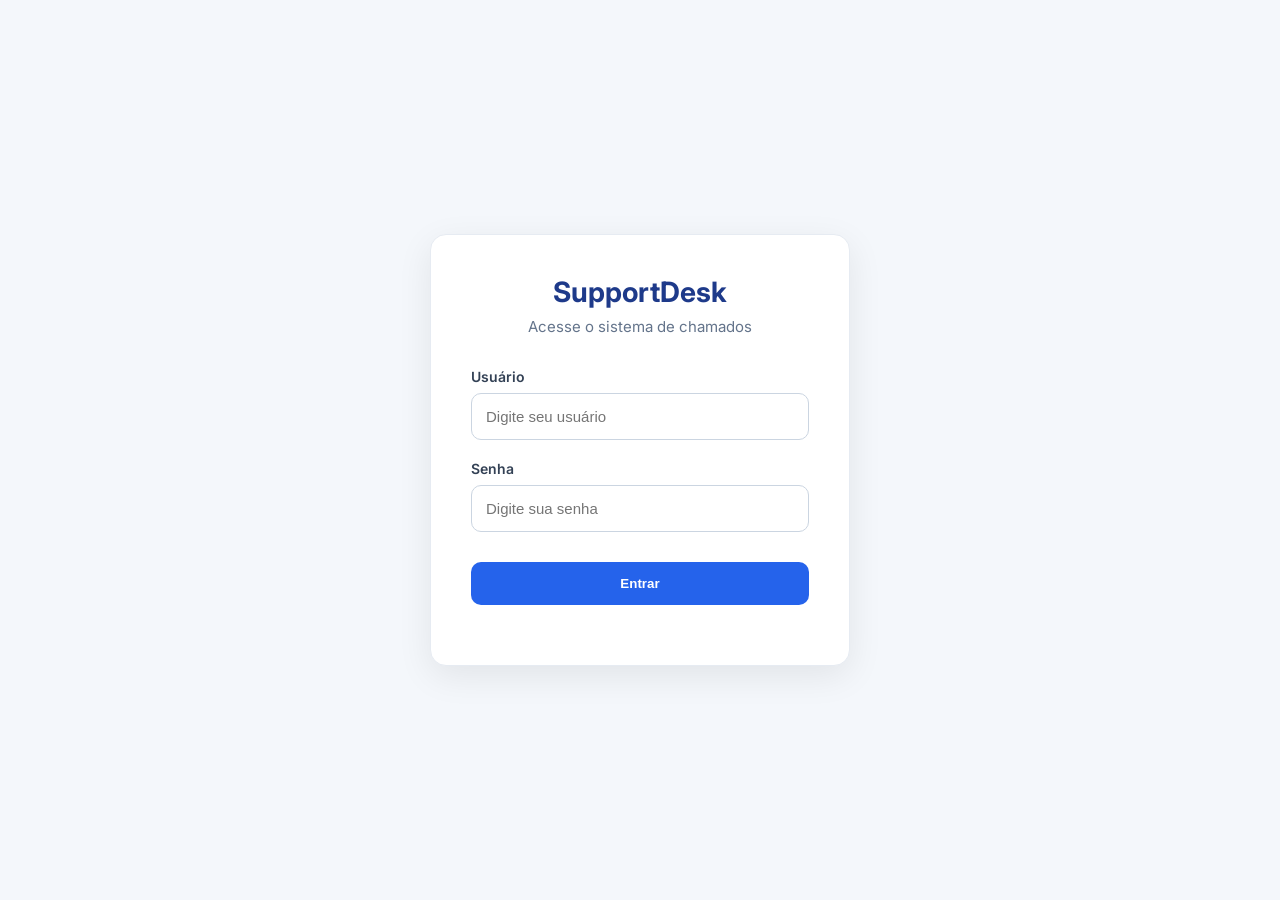
<file: index.html>
<!DOCTYPE html>
<html lang="pt-BR">
<head>
    <meta charset="UTF-8">
    <meta name="viewport" content="width=device-width, initial-scale=1.0">
    <title>Sistema de Chamados</title>

    <link rel="stylesheet" href="css/style.css">

    <link rel="preconnect" href="https://fonts.googleapis.com">
    <link href="https://fonts.googleapis.com/css2?family=Inter:wght@400;500;600;700&display=swap" rel="stylesheet">
</head>
<body>

    <div class="login-container">
        <div class="login-card">

            <div class="logo-area">
                <h1>SupportDesk</h1>
                <p>Acesse o sistema de chamados</p>
            </div>

            <form id="loginForm">
                <div class="input-group">
                    <label>Usuário</label>
                    <input type="text" id="usuario" placeholder="Digite seu usuário" required>
                </div>

                <div class="input-group">
                    <label>Senha</label>
                    <input type="password" id="senha" placeholder="Digite sua senha" required>
                </div>

                <button type="submit">Entrar</button>
            </form>

            <p id="mensagem"></p>
        </div>
    </div>

    <script src="js/juncao.js"></script>

</body>
</html>
</file>
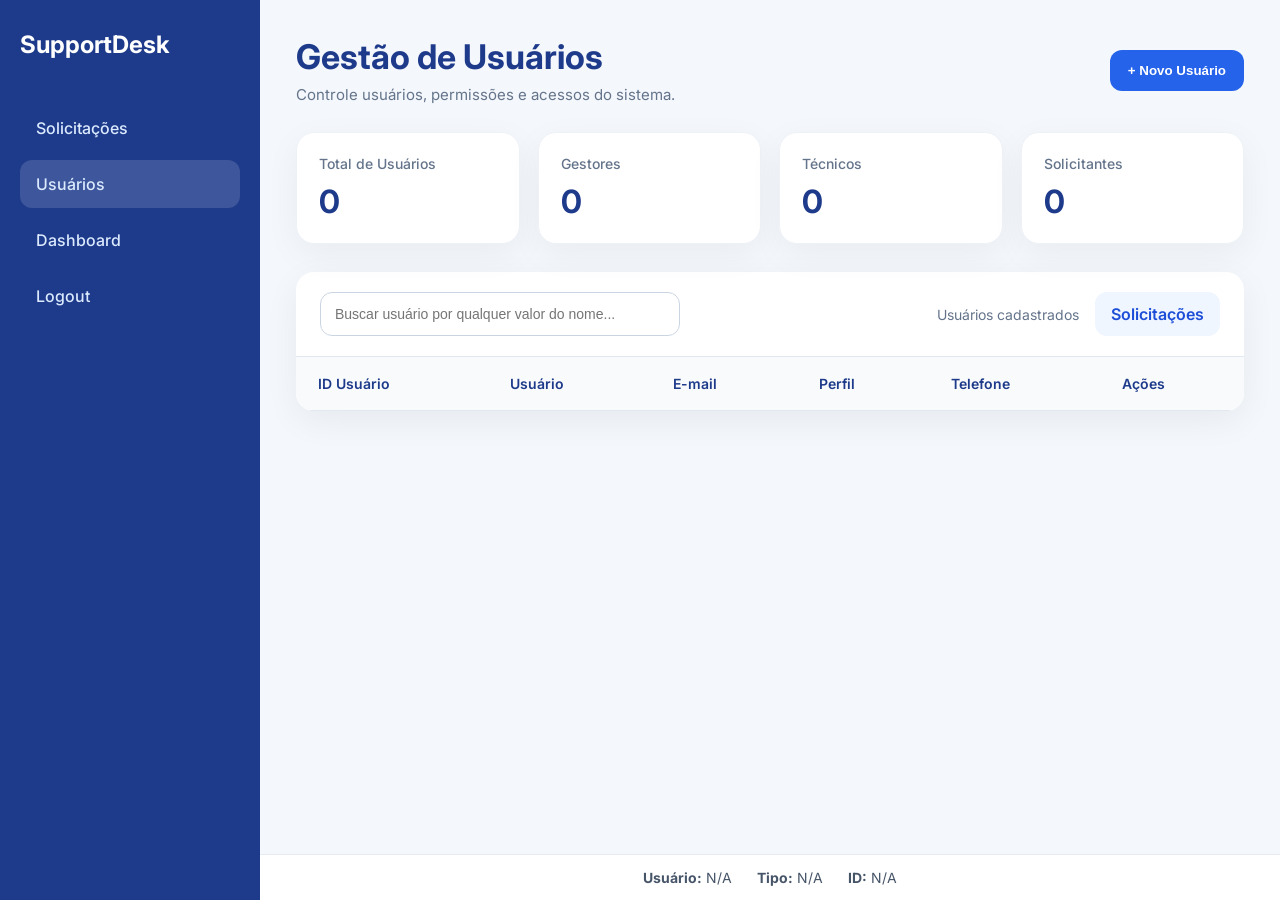
<file: Gerenciamentos.html>
<!-- Gerenciamentos.html -->
<!DOCTYPE html>
<html lang="pt-BR">

<head>
    <meta charset="UTF-8">
    <meta http-equiv="X-UA-Compatible" content="IE=edge">
    <meta name="viewport" content="width=device-width, initial-scale=1.0">

    <title>Gestão de Usuários</title>

    <link rel="stylesheet" href="css/Gerenciamentos.css">

    <link rel="preconnect" href="https://fonts.googleapis.com">
    <link href="https://fonts.googleapis.com/css2?family=Inter:wght@400;500;600;700&display=swap" rel="stylesheet">
</head>

<body>

    <div class="layout">

        <!-- SIDEBAR -->
        <aside class="sidebar">

            <div class="logo">
                <h2>SupportDesk</h2>
            </div>

            <nav>

                <a href="Solicitacoes.html">
                    Solicitações
                </a>

                <a href="#" class="active">
                    Usuários
                </a>

                <a href="#">
                    Dashboard
                </a>

                <a href="index.html">
                    Logout
                </a>

            </nav>

        </aside>

        <!-- CONTEÚDO -->
        <main class="content">

            <!-- HEADER -->
            <section class="page-header">

                <div class="header-text">

                    <h1>Gestão de Usuários</h1>

                    <p>
                        Controle usuários, permissões e acessos do sistema.
                    </p>

                </div>

                <button
                    class="primary-button"
                    onclick="abrirModalAdicionar()"
                >
                    + Novo Usuário
                </button>

            </section>
            <section class="metrics-grid">

                <div class="metric-card">

                    <div class="metric-info">
                        <span>Total de Usuários</span>
                        <h2 id="totalUsuarios">0</h2>
                    </div>

                </div>

                <div class="metric-card">

                    <div class="metric-info">
                        <span>Gestores</span>
                        <h2 id="totalGestores">0</h2>
                    </div>

                </div>

                <div class="metric-card">

                    <div class="metric-info">
                        <span>Técnicos</span>
                        <h2 id="totalTecnicos">0</h2>
                    </div>

                </div>

                <div class="metric-card">

                    <div class="metric-info">
                        <span>Solicitantes</span>
                        <h2 id="totalSolicitantes">0</h2>
                    </div>

                </div>

            </section>
            <!-- CARD PRINCIPAL -->
            <section class="main-card">

                <!-- TOOLBAR -->
                    <div class="toolbar">

                        <div class="toolbar-left">

                            <input
                                type="text"
                                id="buscarUsuario"
                                placeholder="Buscar usuário por qualquer valor do nome..."
                            >

                        </div>

                    <div class="toolbar-right">

                        <span class="results-count">
                            Usuários cadastrados
                        </span>

                        <a href="Solicitacoes.html" class="secondary-button">
                            Solicitações
                        </a>

                    </div>

                </div>

                <!-- TABELA -->
                <div class="table-wrapper">

                    <table>

                        <thead>

                            <tr>
                                <th>ID Usuário</th>
                                <th>Usuário</th>
                                <th>E-mail</th>
                                <th>Perfil</th>
                                <th>Telefone</th>
                                <th>Ações</th>
                            </tr>

                        </thead>

                        <tbody id="tabelausuarios"></tbody>

                    </table>

                </div>

            </section>

        </main>

    </div>

<form id ="formAdd">
    <!-- MODAL ADICIONAR -->
    <div class="modal" id="modalAdicionar">

        <div class="modal-content">

            <div class="modal-header">

                <h2>Novo Usuário</h2>

                <p>
                    Preencha as informações para cadastrar um usuário.
                </p>

            </div>

            <div class="form-group">

                <label>Nome</label>
                <input id="nomeAdd"required >

            </div>

            <div class="form-group">

                <label>E-mail</label>
                <input id="emailAdd"required>

            </div>

            <div class="form-group">

                <label>Senha</label>
                <input id="senhaAdd" type="password"required>

            </div>

            <div class="form-group">

                <label>Tipo de Usuário</label>

                <select id="tipo_usuarioAdd"required>

                    <option value="">Selecione</option>

                    <option value="manutentor">
                        Responsável pela Manutenção
                    </option>

                    <option value="gestor">
                        Gestor
                    </option>

                    <option value="solicitante">
                        Solicitante
                    </option>

                </select>

            </div>

            <div class="form-group">

                <label>Telefone</label>

                <input
                    id="telefoneAdd"
                    placeholder="(32)99999-9999"
                    required
                >

            </div>

            <div class="modal-buttons">

                <button
                    class="secondary-modal-button"
                    onclick="fecharModal('modalAdicionar')"
                >
                    Cancelar
                </button>

                <button type="button" onclick="validarFormularioAdd()">
                    Salvar Usuário
                </button>

            </div>

        </div>

    </div>
</form>

<form id="formEdit">
    <!-- MODAL EDITAR -->
    <div class="modal" id="modalEditar">

        <div class="modal-content">

            <div class="modal-header">

                <h2>Editar Usuário</h2>

                <p>
                    Atualize as informações do usuário selecionado.
                </p>

            </div>

            <input id="idEdit" hidden>

            <div class="form-group">

                <label>Nome</label>
                <input id="nomeEdit" required>

            </div>

            <div class="form-group">

                <label>E-mail</label>
                <input id="emailEdit" required>

            </div>

            <div class="form-group">

                <label>Senha</label>
                <input id="senhaEdit" type="password" required>

            </div>

            <div class="form-group">

                <label>Tipo de Usuário</label>

                <select id="tipo_usuarioEdit" required>

                    <option value="">Selecione</option>

                    <option value="manutentor">
                        Responsável pela Manutenção
                    </option>

                    <option value="gestor">
                        Gestor
                    </option>

                    <option value="solicitante">
                        Solicitante
                    </option>

                </select>

            </div>

            <div class="form-group">

                <label >Telefone</label>
                <input required id="telefoneEdit">

            </div>

            <div class="modal-buttons">

                <button
                    class="secondary-modal-button"
                    onclick="fecharModal('modalEditar')"
                >
                    Cancelar
                </button>

                <button type="button" onclick="validarFormularioEdit()">
                    Atualizar Usuário
                </button>

            </div>

        </div>

    </div>
</form>
    <footer id="rodape-usuario"></footer>

    <script src="js/Gerenciamentos.js"></script>

</body>

</html>
</file>
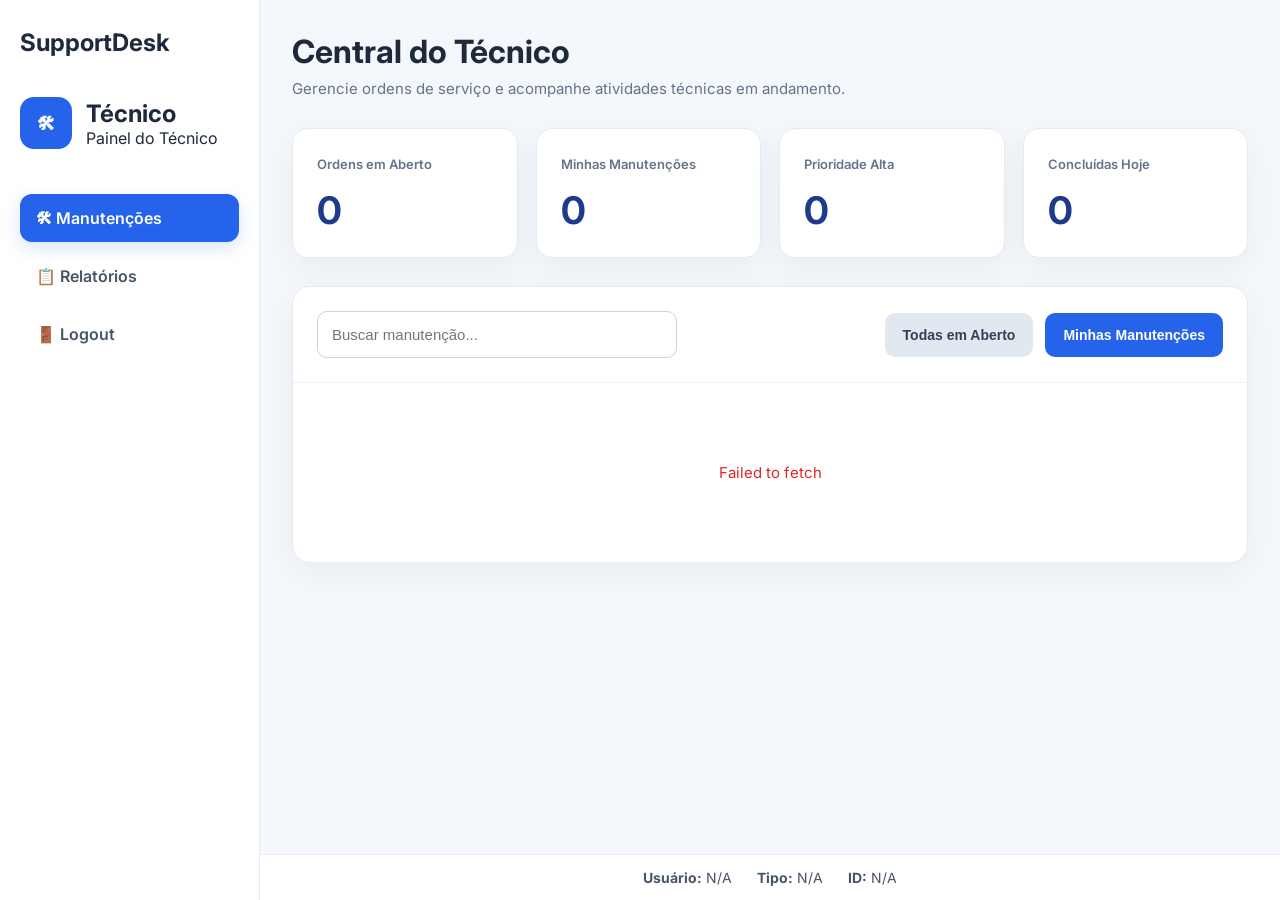
<file: manutencoes_aberta.html>
<!DOCTYPE html>
<html lang="pt-BR">

<head>

    <meta charset="UTF-8">

    <meta name="viewport" content="width=device-width, initial-scale=1.0">

    <title>Manutenções em Aberto</title>

    <link rel="stylesheet" href="css/manutencoes_aberta.css">

    <link rel="preconnect" href="https://fonts.googleapis.com">

    <link rel="preconnect" href="https://fonts.gstatic.com" crossorigin>

    <link href="https://fonts.googleapis.com/css2?family=Inter:wght@400;500;600;700&display=swap" rel="stylesheet">

</head>

<body>

    <div class="layout">

        <aside class="sidebar">

            <div>

                <h2 class="l">SupportDesk</h2>

                <div class="logo-area">

                    <div class="logo-icon">
                        🛠
                    </div>

                    <div>
                        <h2>Técnico</h2>
                        <p>Painel do Técnico</p>
                    </div>

                </div>

                <nav class="menu">

                    <a href="#" class="active">
                        🛠 Manutenções
                    </a>

                    <a href="#">
                        📋 Relatórios
                    </a>

                    <a href="index.html">
                        🚪 Logout
                    </a>

                </nav>

            </div>

        </aside>

        <!-- CONTEÚDO PRINCIPAL -->
        <main class="content">

            <!-- HEADER -->
            <section class="page-header">

                <div class="header-text">

                    <h1>
                        Central do Técnico
                    </h1>

                    <p>
                        Gerencie ordens de serviço e acompanhe atividades técnicas em andamento.
                    </p>

                </div>

            </section>

            <!-- MÉTRICAS -->
            <section class="metrics-grid">

                <div class="metric-card">
                    <span>Ordens em Aberto</span>
                    <h2 id="totalAbertas">0</h2>
                </div>

                <div class="metric-card">
                    <span>Minhas Manutenções</span>
                    <h2 id="totalMinhas">0</h2>
                </div>

                <div class="metric-card">
                    <span>Prioridade Alta</span>
                    <h2 id="totalAlta">0</h2>
                </div>

                <div class="metric-card">
                    <span>Concluídas Hoje</span>
                    <h2 id="totalConcluidas">0</h2>
                </div>

            </section>

            <!-- CARD PRINCIPAL -->
            <section class="main-card">

                <div class="toolbar">

                    <div class="toolbar-left">
                        <input type="text" placeholder="Buscar manutenção...">
                    </div>

                    <div class="toolbar-right">

                        <button class="secondary-button" onclick="buscar()">
                            Todas em Aberto
                        </button>

                        <button onclick="minhas_manutencoes()">
                            Minhas Manutenções
                        </button>

                    </div>

                </div>

                <div id="content" class="content-area loading">
                    Clique em uma das opções acima para carregar as manutenções.
                </div>

            </section>

        </main>

    </div>

  <!-- MODAL -->
<div id="modalEncerrar" class="modal-overlay">

    <div class="modal-box">

        <div class="modal-header">

            <h2>Concluir Chamado</h2>

            <button
                class="close-btn"
                onclick="fecharModalChamado()">
                ✕
            </button>

        </div>

        <div class="modal-body">

            <label>Solução aplicada</label>

            <textarea
                id="solucao"
                placeholder="Digite a solução..."
            ></textarea>

            <div class="contador">
                <span id="contadorCaracteres">0</span>/500
            </div>

        </div>

        <div class="modal-footer">

            <button
                class="btn-cancelar"
                onclick="fecharModalChamado()">
                Cancelar
            </button>

            <button
                class="btn-confirmar"
                onclick="encerrarChamado()">
                Finalizar chamado
            </button>

        </div>

    </div>

</div>

    <footer id="rodape-usuario"></footer>

    <script src="js/manutencoes_aberta.js"></script>

</body>

</html>
</file>
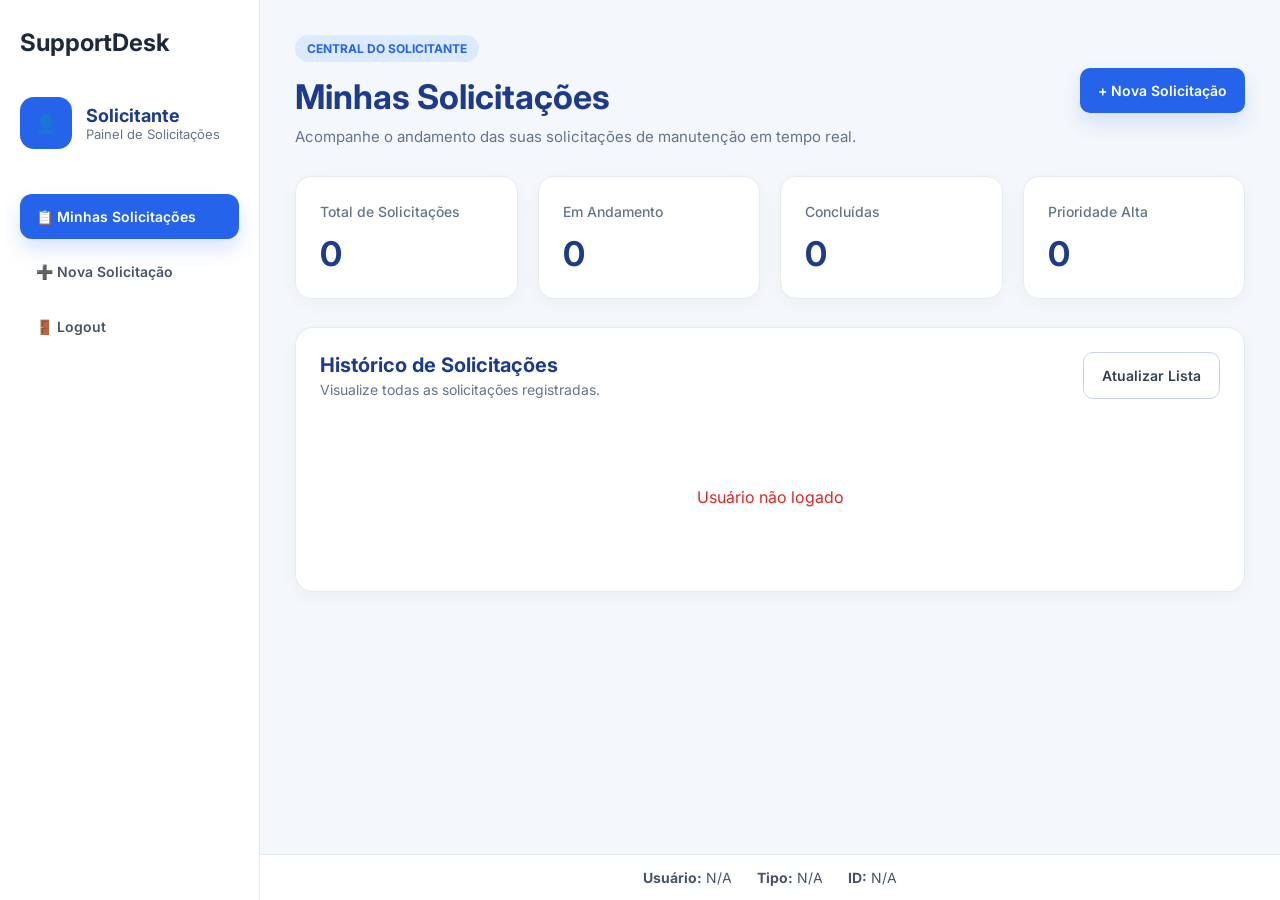
<file: minhas_solicitacoes.html>
<!DOCTYPE html>
<html lang="pt-br">

<head>
  <meta charset="UTF-8" />
  <meta name="viewport" content="width=device-width, initial-scale=1.0" />

  <title>Minhas Solicitações</title>

  <link rel="stylesheet" href="css/minhas_solicitacoes.css">

  <link rel="preconnect" href="https://fonts.googleapis.com">

  <link href="https://fonts.googleapis.com/css2?family=Inter:wght@400;500;600;700&display=swap" rel="stylesheet">
</head>

<body>

  <div class="layout">

    <!-- SIDEBAR -->
    <aside class="sidebar">

      <div>

        <h2 class="l">SupportDesk</h2>

        <div class="logo-area">

          <div class="logo-icon">
            👤
          </div>

          <div>
            <h2>Solicitante</h2>
            <p>Painel de Solicitações</p>
          </div>

        </div>

        <nav class="menu">

          <a href="#" class="active">
            📋 Minhas Solicitações
          </a>

          <a href="#" onclick="carregarSolicitantes('solicitante','solicitanteAdd'), abrirModalAdicionar()">
            ➕ Nova Solicitação
          </a>

          <a href="index.html">
            🚪 Logout
          </a>

        </nav>

      </div>

    </aside>

    <!-- CONTEÚDO -->
    <main class="main-content">

      <!-- HEADER -->
      <section class="top-header">

        <div>

          <span class="page-tag">
            CENTRAL DO SOLICITANTE
          </span>

          <h1>
            Minhas Solicitações
          </h1>

          <p>
            Acompanhe o andamento das suas solicitações de manutenção em tempo real.
          </p>

        </div>

        <button class="primary-button"
          onclick="carregarSolicitantes('solicitante','solicitanteAdd'), abrirModalAdicionar()">
          + Nova Solicitação
        </button>

      </section>

      <!-- CARDS -->
      <section class="stats-grid">

        <div class="stat-card">
          <span>Total de Solicitações</span>
          <h2 id="totalSolicitacoes">0</h2>
        </div>

        <div class="stat-card">
          <span>Em Andamento</span>
          <h2 id="totalAndamento">0</h2>
        </div>

        <div class="stat-card">
          <span>Concluídas</span>
          <h2 id="totalConcluidas">0</h2>
        </div>

        <div class="stat-card">
          <span>Prioridade Alta</span>
          <h2 id="totalAlta">0</h2>
        </div>

      </section>

      <!-- CARD PRINCIPAL -->
      <section class="content-card">

        <div class="toolbar">

          <div class="toolbar-left">

            <h3>
              Histórico de Solicitações
            </h3>

            <p>
              Visualize todas as solicitações registradas.
            </p>

          </div>

          <div class="toolbar-right">

            <button class="secondary-button" onclick="buscar()">
              Atualizar Lista
            </button>

          </div>

        </div>

        <!-- LISTAGEM -->
        <div id="content" class="loading">

          Clique em "Atualizar Lista" para carregar suas solicitações.

        </div>

      </section>

    </main>

  </div>

  <!-- MODAL -->
  <div class="modal" id="modalAdicionar">

    <div class="modal-content">

      <div class="modal-header">

        <h2>Nova Solicitação</h2>

        <p>
          Preencha os dados da manutenção.
        </p>

      </div>
      <form id="formSolicitacao">


        <div class="form-group">

          <label>Solicitante</label>

          <div class="select-wrapper">

            <select id="solicitanteAdd" required class="custom-select">
              <option value="">Selecione</option>
            </select>

          </div>

        </div>

        <div class="form-group">

          <label>Tipo de Manutenção</label>

          <div class="select-wrapper">

            <select id="tipoAdd" required class="custom-select">

              <option value="">Selecione</option>
              <option value="predial">Predial</option>
              <option value="equipamento">Equipamento</option>
              <option value="ti">TI</option>

            </select>

          </div>

        </div>

        <div class="form-group">

          <label>Descrição do Problema</label>

          <textarea id="descricaoAdd" placeholder="Descreva o problema detalhadamente..." required></textarea>

        </div>

        <div class="form-group">

          <label>Prioridade</label>

          <div class="select-wrapper">

            <select id="prioridadeAdd" required class="custom-select">

              <option value="">Selecione</option>
              <option value="baixa">Baixa</option>
              <option value="media">Média</option>
              <option value="alta">Alta</option>
              <option value="critica">Crítica</option>

            </select>

          </div>

        </div>

        <div class="form-group">

          <label>Status</label>

          <div class="select-wrapper">

            <select id="statusAdd" required class="custom-select" disabled>

              <option value="aberta" selected>
                Aberta
              </option>

            </select>

          </div>

        </div>

        <div class="modal-buttons">

          <button type="button" class="cancel-button" onclick="fecharModal('modalAdicionar')">
            Cancelar
          </button>

          <button type="button" onclick="validarFormulario()">
            Salvar Solicitação
          </button>

        </div>
      </form>
    </div>

  </div>

  <footer id="rodape-usuario"></footer>

  <script src="js/minhas_solicitacoes.js"></script>

</body>

</html>
</file>
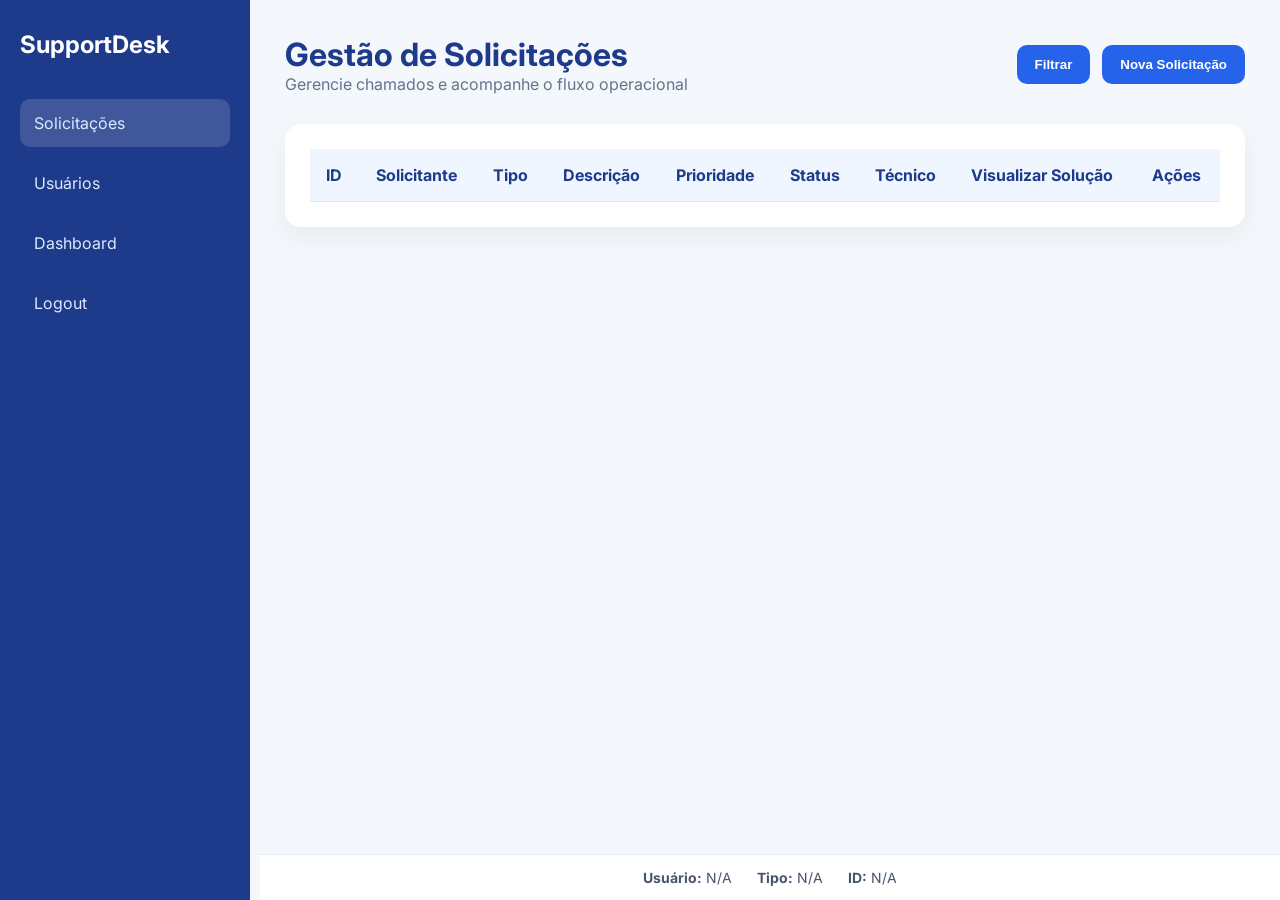
<file: Solicitacoes.html>
<!DOCTYPE html>
<html lang="pt-BR">
<head>
    <meta charset="UTF-8">
    <meta name="viewport" content="width=device-width, initial-scale=1.0">
    <title>Gestão de Solicitações</title>

    <link rel="stylesheet" href="css/Solicitacoes.css">

    <link rel="preconnect" href="https://fonts.googleapis.com">
    <link href="https://fonts.googleapis.com/css2?family=Inter:wght@400;500;600;700&display=swap" rel="stylesheet">
</head>

<body>

<div class="layout">

    <aside class="sidebar">
        <div class="logo">
            <h2>SupportDesk</h2>
        </div>

        <nav>
            <a href="#" class="active">Solicitações</a>
            <a href="Gerenciamentos.html">Usuários</a>
            <a href="#">Dashboard</a>
            <a href="index.html">Logout</a>
        </nav>
    </aside>

    <main class="content">

        <header class="page-header">
            <div>
                <h1>Gestão de Solicitações</h1>
                <p>Gerencie chamados e acompanhe o fluxo operacional</p>
            </div>

            <div class="header-actions">

                <div class="filtro-container">
                   <button class="filtro-btn" onclick="toggleFiltro()">Filtrar</button>

                    <div class="filtro-menu" id="menuFiltro">
                        <button onclick="filtrar('aberta')">Abertas</button>
                        <button onclick="filtrar('em andamento')">Em andamento</button>
                        <button onclick="filtrar('concluida')">Concluídas</button>
                        <button onclick="filtrar('cancelada')">Canceladas</button>
                        <button onclick="listarsolicitacoes()">Todas</button>
                    </div>
                </div>

                <button onclick="carregarSolicitantes('solicitante','solicitanteAdd'),
                carregarSolicitantes('gestor','solicitanteAdd'),
                abrirModalAdicionar(),
                carregarSolicitantes('manutentor','tecnicoAdd')">
                    Nova Solicitação
                </button>

            </div>
        </header>

        <div class="table-card">
            <table>
                <thead>
                    <tr>
                        <th>ID</th>
                        <th>Solicitante</th>
                        <th>Tipo</th>
                        <th>Descrição</th>
                        <th>Prioridade</th>
                        <th>Status</th>
                        <th>Técnico</th>
                        <th>Visualizar Solução</th>                     
                        <th>Ações</th>
                    </tr>
                </thead>

                <tbody id="tabelasolicitacoes"></tbody>
            </table>
        </div>

    </main>
</div>

<!-- MODAL ADICIONAR -->
<form id="formSolicitacaoAdd">

<div class="modal" id="modalAdicionar">
    <div class="modal-content">

        <h2>Nova Solicitação</h2>

        <label>Solicitante</label>
        <select id="solicitanteAdd" required class="custom-select">
            <option value="">Selecione</option>
        </select>

        <label>Tipo Manutenção</label>
        <select id="tipoAdd" required class="custom-select">
            <option value="">Selecione</option>
            <option value="predial">Predial</option>
            <option value="equipamento">Equipamento</option>
            <option value="ti">TI</option>
        </select>

        <label >Descrição</label>
          <textarea 
              id="descricaoAdd"
              class="descricao-box"
              placeholder="Descreva detalhadamente o problema encontrado...&#10;&#10;Exemplo: O ar-condicionado da sala 03 não está ligando desde ontem."
              required
          ></textarea>

        <label>Técnico</label>
        <select id="tecnicoAdd"  class="custom-select">
            <option value="">Selecione</option>
        </select>

        <label>Prioridade</label>
        <select id="prioridadeAdd" required class="custom-select" >
            <option value="">Selecione</option>
            <option value="baixa">Baixa</option>
            <option value="media">Média</option>
            <option value="alta">Alta</option>
            <option value="critica">Crítica</option>
        </select>

        <label>Status</label>
        <select id="statusAdd" required class="custom-select">
            <option value="">Selecione</option>
            <option value="aberta">Aberta</option>
            <option value="em andamento">Em andamento</option>
            <option value="concluida">Concluída</option>
            <option value="cancelada">Cancelada</option>
        </select>

        <div class="modal-buttons">
            <button onclick="fecharModal('modalAdicionar')">Cancelar</button>
            <button type="button" onclick="validarFormularioAdd()">Salvar</button>
        </div>

    </div>
</div> 
</form>

<!-- MODAL EDITAR -->
<form id="formSolicitacaoEdit">
<div class="modal" id="modalEditar">
    <div class="modal-content">

        <h2>Editar Solicitação</h2>

        <input id="idEdit" hidden>

        <label>Solicitante</label>
        <select id="solicitanteEdit" required class="custom-select"></select>

        <label>Tipo</label>
        <select id="tipoEdit" required class="custom-select">
            <option value="predial">Predial</option>
            <option value="equipamento">Equipamento</option>
        </select>

        <label>Descrição</label>
          <textarea 
              id="descricaoEdit"
              class="descricao-box"
              placeholder="Descreva o problema"
              required
          ></textarea>

        <label>Técnico</label>
        <select id="tecnicoEdit"  class="custom-select"></select>

        <label>Prioridade</label>
        <select id="prioridadeEdit" required class="custom-select">
            <option value="baixa">Baixa</option>
            <option value="media">Média</option>
            <option value="alta">Alta</option>
            <option value="critica">Crítica</option>
        </select>

        <label>Status</label>
        <select id="statusEdit" required class="custom-select">
            <option value="aberta">Aberta</option>
            <option value="em andamento">Em andamento</option>
            <option value="concluida">Concluída</option>
            <option value="cancelada">Cancelada</option>
        </select>

        <div class="modal-buttons">
            <button onclick="fecharModal('modalEditar')">Cancelar</button>
            <button type="button" onclick="validarFormularioEdit()">Atualizar</button>
        </div>

    </div>
</div>
</form> 


<!-- MODAL VISUALIZAR SOLUÇÃO -->
<div class="modal" id="modalSolucao">

    <div class="modal-content modal-solucao">

        <h2>Detalhes da Solução</h2>

        <div class="solucao-info">

            <label>Solução</label>
            <div id="textoSolucao" class="box-solucao"></div>

            <label>Data da Conclusão</label>
            <div id="dataSolucao" class="box-data"></div>

        </div>

        <div class="modal-buttons">
            <button onclick="fecharModal('modalSolucao')">
                Fechar
            </button>
        </div>

    </div>

</div>
<footer id="rodape-usuario"></footer>

<script src="js/Solicitacoes.js"></script>

</body>
</html>
</file>
<file: css/style.css>
* {
    margin: 0;
    padding: 0;
    box-sizing: border-box;
}

body {
    font-family: 'Inter', sans-serif;
    background: #f4f7fb;
    min-height: 100vh;
}

.login-container {
    min-height: 100vh;
    display: flex;
    align-items: center;
    justify-content: center;
    padding: 20px;
}

.login-card {
    width: 420px;
    background: white;
    padding: 40px;
    border-radius: 16px;
    box-shadow: 0 10px 35px rgba(0, 0, 0, 0.08);
    border: 1px solid #e6ebf2;
}

.logo-area {
    text-align: center;
    margin-bottom: 32px;
}

.logo-area h1 {
    color: #1e3a8a;
    font-size: 28px;
    font-weight: 700;
}

.logo-area p {
    color: #64748b;
    margin-top: 8px;
    font-size: 15px;
}

form {
    display: flex;
    flex-direction: column;
    gap: 20px;
}

.input-group {
    display: flex;
    flex-direction: column;
    gap: 8px;
}

label {
    font-size: 14px;
    color: #334155;
    font-weight: 600;
}

input {
    padding: 14px;
    border: 1px solid #cbd5e1;
    border-radius: 10px;
    font-size: 15px;
    transition: 0.25s;
}

input:focus {
    outline: none;
    border-color: #2563eb;
    box-shadow: 0 0 0 4px rgba(37, 99, 235, 0.12);
}

button {
    margin-top: 10px;
    padding: 14px;
    border: none;
    border-radius: 10px;
    background: #2563eb;
    color: white;
    font-weight: 600;
    cursor: pointer;
    transition: 0.25s;
}

button:hover {
    background: #1d4ed8;
}

#mensagem {
    margin-top: 20px;
    text-align: center;
    font-size: 14px;
}
</file>
<file: css/Gerenciamentos.css>
/* Gerenciamentos.css */

* {
    margin: 0;
    padding: 0;
    box-sizing: border-box;
}

body {
    font-family: 'Inter', sans-serif;
    background: #f4f7fb;
    color: #1e293b;
}

/* LAYOUT */

.layout {
    display: flex;
    min-height: 100vh;
}

/* SIDEBAR */

.sidebar {
    width: 260px;
    background: #1e3a8a;
    padding: 30px 20px;
    color: white;
}

.logo {
    margin-bottom: 45px;
}

.logo h2 {
    font-size: 24px;
    font-weight: 700;
}

.sidebar nav {
    display: flex;
    flex-direction: column;
    gap: 8px;
}

.sidebar nav a {
    color: #dbeafe;
    text-decoration: none;
    padding: 14px 16px;
    border-radius: 12px;
    transition: 0.25s;
    font-weight: 500;
}

.sidebar nav a:hover,
.sidebar nav a.active {
    background: rgba(255,255,255,0.14);
}

/* CONTEÚDO */

.content {
    flex: 1;
    padding: 36px;
}

/* HEADER */

.page-header {
    display: flex;
    justify-content: space-between;
    align-items: center;
    margin-bottom: 28px;
}

.header-text h1 {
    font-size: 34px;
    color: #1e3a8a;
    margin-bottom: 8px;
}

.header-text p {
    color: #64748b;
    font-size: 15px;
}

/* CARD PRINCIPAL */

.main-card {
    background: white;
    border-radius: 18px;
    overflow: hidden;
    box-shadow: 0 10px 35px rgba(0,0,0,0.06);
}

/* TOOLBAR */

.toolbar {
    padding: 20px 24px;
    border-bottom: 1px solid #e2e8f0;

    display: flex;
    justify-content: space-between;
    align-items: center;
}

.toolbar-left input {
    width: 360px;
}

/* BOTÕES */

button,
.primary-button {
    border: none;
    background: #2563eb;
    color: white;
    padding: 13px 18px;
    border-radius: 12px;
    font-weight: 600;
    cursor: pointer;
    transition: 0.25s;
}

button:hover,
.primary-button:hover {
    background: #1d4ed8;
}

.secondary-button {
    background: #eff6ff;
    color: #1d4ed8;
    padding: 12px 16px;
    border-radius: 12px;
    text-decoration: none;
    font-weight: 600;
    transition: 0.25s;
}

.secondary-button:hover {
    background: #dbeafe;
}

/* TOOLBAR RIGHT */

.toolbar-right {
    display: flex;
    align-items: center;
    gap: 16px;
}

.results-count {
    color: #64748b;
    font-size: 14px;
}

/* TABELA */

.table-wrapper {
    width: 100%;
    overflow-x: auto;
}

table {
    width: 100%;
    border-collapse: collapse;
}

thead {
    background: #f8fafc;
}

th {
    color: #1e3a8a;
    font-weight: 600;
    font-size: 14px;
}

th,
td {
    padding: 18px 22px;
    text-align: left;
    border-bottom: 1px solid #e2e8f0;
}

tbody tr {
    transition: 0.2s;
}

tbody tr:hover {
    background: #f8fafc;
}

/* INPUTS */

input,
select {
    width: 100%;
    padding: 13px 14px;
    border: 1px solid #cbd5e1;
    border-radius: 12px;
    transition: 0.25s;
    font-size: 14px;
}

input:focus,
select:focus {
    outline: none;
    border-color: #2563eb;
    box-shadow: 0 0 0 4px rgba(37,99,235,0.12);
}

/* MODAL */

.modal {
    display: none;
    position: fixed;
    inset: 0;

    background: rgba(15, 23, 42, 0.45);

    justify-content: center;
    align-items: center;

    padding: 20px;
}

.modal-content {
    width: 100%;
    max-width: 460px;

    background: white;

    border-radius: 18px;

    padding: 28px;

    display: flex;
    flex-direction: column;

    gap: 18px;
}

.modal-header h2 {
    color: #1e3a8a;
    margin-bottom: 6px;
}

.modal-header p {
    color: #64748b;
    font-size: 14px;
}

.form-group {
    display: flex;
    flex-direction: column;
    gap: 8px;
}

.form-group label {
    font-size: 14px;
    font-weight: 600;
    color: #334155;
}

/* BOTÕES MODAL */

.modal-buttons {
    display: flex;
    justify-content: flex-end;
    gap: 12px;

    margin-top: 8px;
}

.secondary-modal-button {
    background: #e2e8f0;
    color: #1e293b;
}

.secondary-modal-button:hover {
    background: #cbd5e1;
}

/* RESPONSIVO */

@media (max-width: 950px) {

    .layout {
        flex-direction: column;
    }

    .sidebar {
        width: 100%;
    }

    .page-header {
        flex-direction: column;
        align-items: flex-start;
        gap: 18px;
    }

    .toolbar {
        flex-direction: column;
        gap: 18px;
        align-items: flex-start;
    }

    .toolbar-left input {
        width: 100%;
    }

}

/* MÉTRICAS */

.metrics-grid {
    display: grid;
    grid-template-columns: repeat(4, 1fr);
    gap: 18px;

    margin-bottom: 28px;
}

.metric-card {
    background: white;

    border-radius: 18px;

    padding: 22px;

    box-shadow: 0 10px 35px rgba(0,0,0,0.05);

    border: 1px solid #eef2f7;

    transition: 0.25s;
}

.metric-card:hover {
    transform: translateY(-2px);
}

.metric-info {
    display: flex;
    flex-direction: column;
    gap: 10px;
}

.metric-info span {
    color: #64748b;
    font-size: 14px;
    font-weight: 500;
}

.metric-info h2 {
    font-size: 32px;
    color: #1e3a8a;
}
.usuario-box {
    position: fixed;
    bottom: 0;
    left: 260px;
    width: calc(100% - 260px);
    background: white;
    border-top: 1px solid #e6ebf2;
    padding: 14px 24px;
    display: flex;
    justify-content: center;
    gap: 25px;
    color: #475569;
    font-size: 14px;
}
</file>
<file: css/manutencoes_aberta.css>
/* =========================================
   RESET
========================================= */
* {
    margin: 0;
    padding: 0;
    box-sizing: border-box;
}

/* =========================================
   BODY
========================================= */
body {
    font-family: 'Inter', sans-serif;
    background: #f4f7fb;
    color: #1e293b;
    min-height: 100vh;
}

/* =========================================
   LAYOUT
========================================= */
.layout {
    display: flex;
    min-height: 100vh;
}

/* =========================================
   SIDEBAR
========================================= */
.sidebar {
    width: 260px;
    background: #ffffff;
    border-right: 1px solid #e6ebf2;
    padding: 28px 20px;
    display: flex;
    flex-direction: column;
    justify-content: space-between;
}

/* LOGO */
.logo-area {
    display: flex;
    align-items: center;
    gap: 14px;
    margin-bottom: 45px;
}

/* NAV */
.sidebar nav {
    display: flex;
    flex-direction: column;
    gap: 10px;
}

.sidebar nav a {
    display: flex;
    align-items: center;
    padding: 14px 16px;
    border-radius: 12px;
    text-decoration: none;
    color: #475569;
    font-weight: 600;
    transition: 0.25s;
}

.sidebar nav a:hover {
    background: #eff6ff;
    color: #2563eb;
}

.sidebar nav a.active {
    background: #2563eb;
    color: white;
    box-shadow: 0 6px 18px rgba(37, 99, 235, 0.18);
}

.l {
    margin-bottom: 40px;
}

/* =========================================
   CONTENT
========================================= */
.content {
    flex: 1;
    padding: 32px;
}

/* =========================================
   PAGE HEADER
========================================= */
.page-header {
    margin-bottom: 30px;
}

.header-text h1 {
    font-size: 32px;
    font-weight: 700;
    color: #1e293b;
}

.header-text p {
    margin-top: 8px;
    color: #64748b;
    font-size: 15px;
}

/* =========================================
   METRICS
========================================= */
.metrics-grid {
    display: grid;
    grid-template-columns: repeat(auto-fit, minmax(220px, 1fr));
    gap: 18px;
    margin-bottom: 28px;
}

.metric-card {
    background: white;
    border: 1px solid #e6ebf2;
    border-radius: 16px;
    padding: 24px;
    transition: 0.25s;
    box-shadow: 0 10px 35px rgba(0, 0, 0, 0.05);
}

.metric-card:hover {
    transform: translateY(-3px);
    box-shadow: 0 16px 35px rgba(37, 99, 235, 0.08);
}

.metric-card span {
    font-size: 13px;
    color: #64748b;
    font-weight: 600;
}

.metric-card h2 {
    margin-top: 14px;
    font-size: 38px;
    color: #1e3a8a;
    font-weight: 700;
}

/* =========================================
   MAIN CARD
========================================= */
.main-card {
    background: white;
    border: 1px solid #e6ebf2;
    border-radius: 18px;  
    box-shadow: 0 10px 35px rgba(0, 0, 0, 0.05);
}

/* =========================================
   TOOLBAR
========================================= */
.toolbar {
    display: flex;
    justify-content: space-between;
    align-items: center;
    gap: 20px;
    padding: 24px;
    border-bottom: 1px solid #edf2f7;
    flex-wrap: wrap;
}

.toolbar-left {
    flex: 1;
}

.toolbar-left input {
    width: 100%;
    max-width: 360px;
}

.toolbar-right {
    display: flex;
    gap: 12px;
    flex-wrap: wrap;
}

/* =========================================
   INPUT
========================================= */
input {
    padding: 14px;
    border: 1px solid #cbd5e1;
    border-radius: 10px;
    font-size: 15px;
    background: white;
    color: #334155;
    transition: 0.25s;
}

input:focus {
    outline: none;
    border-color: #2563eb;
    box-shadow: 0 0 0 4px rgba(37, 99, 235, 0.12);
}

/* =========================================
   BUTTONS
========================================= */
button {
    border: none;
    background: #2563eb;
    color: white;
    padding: 14px 18px;
    border-radius: 10px;
    font-weight: 600;
    cursor: pointer;
    transition: 0.25s;
    font-size: 14px;
}

button:hover {
    background: #1d4ed8;
    transform: translateY(-1px);
}

.secondary-button {
    background: #e2e8f0;
    color: #334155;
}

.secondary-button:hover {
    background: #cbd5e1;
}

/* =========================================
   CONTENT AREA
========================================= */
.content-area {
    padding: 24px;
}

/* =========================================
   GRID
========================================= */
.grid {
    display: grid;
    grid-template-columns: repeat(auto-fit, minmax(360px, 1fr));
    gap: 22px;
}

/* =========================================
   CARDS
========================================= */
.card,
.my_card {
    background: white;
    border: 1px solid #e6ebf2;
    border-radius: 18px;
    padding: 24px;
    display: flex;
    flex-direction: column;
    gap: 18px;
    transition: 0.25s;
    box-shadow: 0 4px 18px rgba(15, 23, 42, 0.04);
    overflow: visible;
    word-break: break-word; 
} */

.card:hover,
.my_card:hover {
    transform: translateY(-4px);
    border-color: #bfdbfe;
    box-shadow: 0 18px 35px rgba(37, 99, 235, 0.08);
}

/* =========================================
   STATUS CARDS
========================================= */
.card-concluida {
    border-left: 5px solid #22c55e;
}

.card-cancelada {
    border-left: 5px solid #ef4444;
}

/* =========================================
   TITLE
========================================= */
.title {
    display: flex;
    justify-content: space-between;
    align-items: center;
    font-size: 19px;
    font-weight: 700;
    color: #1e293b;
    padding-bottom: 14px;
    border-bottom: 1px solid #edf2f7;
}

/* =========================================
   ROWS
========================================= */
.row {
    display: flex;
    flex-direction: column;
    gap: 6px;
    padding-bottom: 12px;
    border-bottom: 1px solid #f1f5f9;
}

.row:last-child {
    border-bottom: none;
}

.row span:first-child {
    font-size: 11px;
    text-transform: uppercase;
    letter-spacing: 1px;
    color: #64748b;
    font-weight: 700;
}

/* =========================================
   VALUE
========================================= */
.value {
    font-size: 14px;
    color: #334155;
    line-height: 1.7;
}

/* =========================================
   DESCRIÇÃO
========================================= */
.value.descricao {
    background: #f8fafc;
    border: 1px solid #dbeafe;
    border-left: 1px solid rgb(104, 136, 224);

    padding: 14px;
    border-radius: 12px;

    color: #334155;

    line-height: 1.7;

    white-space: normal;
    word-break: break-word;
    overflow-wrap: break-word;

    max-width: 100%;
}

/* =========================================
   BADGES
========================================= */
.badge {
    display: inline-flex;
    align-items: center;
    justify-content: center;
    padding: 6px 12px;
    border-radius: 999px;
    font-size: 12px;
    font-weight: 700;
}

/* PRIORIDADE */
.high {
    background: #fee2e2;
    color: #dc2626;
}

.medium {
    background: #fef3c7;
    color: #ca8a04;
}

/* STATUS */
.open {
    background: #dbeafe;
    color: #2563eb;
}

.done {
    background: #dcfce7;
    color: #16a34a;
}

/* =========================================
   ACTIONS
========================================= */
.actions {
    display: flex;
    gap: 12px;
    margin-top: 10px;
    flex-wrap: wrap;
}

.btn-atribuir {
    flex: 1;
}

/* =========================================
   FEEDBACK
========================================= */
.loading,
.error {
    padding: 40px;
    text-align: center;
    font-size: 15px;
    color: #64748b;
}

.error {
    color: #dc2626;
}

/* =========================================
   FOOTER USER
========================================= */
.usuario-box {
    position: fixed;
    bottom: 0;
    left: 260px;
    right: 0;
    background: white;
    border-top: 1px solid #e6ebf2;
    padding: 14px 24px;
    display: flex;
    align-items: center;
    justify-content: center;
    gap: 25px;
    color: #475569;
    font-size: 14px;
}

/* =========================================
   RESPONSIVO
========================================= */
@media (max-width: 1000px) {

    .layout {
        flex-direction: column;
    }

    .sidebar {
        width: 100%;
        border-right: none;
    }

    .usuario-box {
        left: 0;
    }
}

@media (max-width: 700px) {

    .content {
        padding: 18px;
    }

    .toolbar {
        flex-direction: column;
        align-items: stretch;
    }

    .toolbar-right {
        width: 100%;
    }

    .toolbar-right button {
        width: 100%;
    }

    .grid {
        grid-template-columns: 1fr;
    }

    .usuario-box {
        flex-direction: column;
        gap: 8px;
    }
}

.logo-icon {
    width: 52px;
    height: 52px;
    border-radius: 14px;
    background: #2563eb;
    display: flex;
    align-items: center;
    justify-content: center;
    font-weight: 700;
    font-size: 18px;
    color: white;
}


  /* MODAL */
.modal-overlay {

    position: fixed;

    top: 0;
    left: 0;

    width: 100%;
    height: 100%;

    background: rgba(0,0,0,0.5);

    display: none;

    align-items: center;
    justify-content: center;

    z-index: 999;
}

.modal-box {

    width: 90%;
    max-width: 600px;

    background: white;

    border-radius: 12px;

    overflow: hidden;
}

.modal-header {

    padding: 15px 20px;

    display: flex;

    justify-content: space-between;
    align-items: center;

    border-bottom: 1px solid #ddd;
}

.modal-body {

    padding: 20px;
}

.modal-body textarea {

    width: 100%;

    min-height: 140px;

    padding: 10px;

    border-radius: 8px;

    border: 1px solid #ccc;

    resize: vertical;
}

.modal-footer {

    padding: 15px 20px;

    display: flex;

    justify-content: flex-end;

    gap: 10px;

    border-top: 1px solid #ddd;
}

.close-btn {

    border: none;

    background: none;

    font-size: 20px;

    cursor: pointer;
}

.btn-confirmar {

    background: #1976d2;

    color: white;

    border: none;

    padding: 10px 18px;

    border-radius: 8px;

    cursor: pointer;
}

.btn-cancelar {

    background: #ddd;

    border: none;

    padding: 10px 18px;

    border-radius: 8px;

    cursor: pointer;
}

.contador {

    margin-top: 5px;

    text-align: right;

    font-size: 12px;

    color: #666;
}
</file>
<file: css/minhas_solicitacoes.css>
/* ========================================
   RESET
======================================== */
* {
    margin: 0;
    padding: 0;
    box-sizing: border-box;
}

/* ========================================
   BODY
======================================== */
body {
    font-family: 'Inter', sans-serif;
    background: #f4f7fb;
    color: #1e293b;
    min-height: 100vh;
}

/* ========================================
   LAYOUT
======================================== */
.layout {
    display: flex;
    min-height: 100vh;
}

/* ========================================
   SIDEBAR
======================================== */
.sidebar {
    width: 260px;
    background: white;
    border-right: 1px solid #e6ebf2;
    padding: 28px 20px;
    position: fixed;
    top: 0;
    left: 0;
    height: 100vh;
}

.logo-area {
    display: flex;
    align-items: center;
    gap: 14px;
    margin-bottom: 45px;
}

.logo-icon {
    width: 52px;
    height: 52px;
    border-radius: 14px;
    background: #2563eb;
    display: flex;
    align-items: center;
    justify-content: center;
    font-weight: 700;
    font-size: 18px;
    color: white;
}

.logo-area h2 {
    font-size: 18px;
    color: #1e3a8a;
    font-weight: 700;
}

.logo-area p {
    color: #64748b;
    font-size: 13px;
}
.l {
    margin-bottom: 40px;
}

/* ========================================
   MENU
======================================== */
.menu {
    display: flex;
    flex-direction: column;
    gap: 10px;
}

.menu a {
    text-decoration: none;
    color: #475569;
    padding: 14px 16px;
    border-radius: 12px;
    transition: 0.25s;
    font-size: 14px;
    font-weight: 600;
}

.menu a:hover {
    background: #eff6ff;
    color: #2563eb;
}

.menu a.active {
    background: #2563eb;
    color: white;
    box-shadow: 0 10px 20px rgba(37, 99, 235, 0.18);
}

/* ========================================
   MAIN CONTENT
======================================== */
.main-content {
    margin-left: 260px;
    width: calc(100% - 260px);
    padding: 35px;
}

/* ========================================
   HEADER
======================================== */
.top-header {
    display: flex;
    justify-content: space-between;
    align-items: center;
    gap: 20px;
    margin-bottom: 30px;
}

.page-tag {
    display: inline-block;
    background: #dbeafe;
    color: #2563eb;
    padding: 6px 12px;
    border-radius: 999px;
    font-size: 12px;
    font-weight: 700;
    margin-bottom: 14px;
}

.top-header h1 {
    font-size: 34px;
    color: #1e3a8a;
    margin-bottom: 10px;
}

.top-header p {
    color: #64748b;
    font-size: 15px;
}

/* ========================================
   BOTÕES
======================================== */
button {
    border: none;
    cursor: pointer;
    transition: 0.25s;
    font-family: inherit;
}

.primary-button,
.secondary-button {
    padding: 14px 18px;
    border-radius: 10px;
    font-weight: 600;
    font-size: 14px;
}

.primary-button {
    background: #2563eb;
    color: white;
    box-shadow: 0 10px 20px rgba(37, 99, 235, 0.15);
}

.primary-button:hover {
    background: #1d4ed8;
    transform: translateY(-2px);
}

.secondary-button {
    background: white;
    border: 1px solid #cbd5e1;
    color: #334155;
}

.secondary-button:hover {
    background: #f8fafc;
}

/* ========================================
   STATS
======================================== */
.stats-grid {
    display: grid;
    grid-template-columns: repeat(auto-fit, minmax(220px, 1fr));
    gap: 20px;
    margin-bottom: 28px;
}

.stat-card {
    background: white;
    border: 1px solid #e6ebf2;
    border-radius: 16px;
    padding: 24px;
    box-shadow: 0 5px 20px rgba(0, 0, 0, 0.04);
}

.stat-card span {
    color: #64748b;
    font-size: 14px;
    font-weight: 500;
}

.stat-card h2 {
    margin-top: 12px;
    font-size: 34px;
    color: #1e3a8a;
    font-weight: 700;
}

/* ========================================
   CONTENT CARD
======================================== */
.content-card {
    background: white;
    border: 1px solid #e6ebf2;
    border-radius: 18px;
    padding: 24px;
    box-shadow: 0 5px 20px rgba(0, 0, 0, 0.04);
}

/* ========================================
   TOOLBAR
======================================== */
.toolbar {
    display: flex;
    justify-content: space-between;
    align-items: center;
    gap: 20px;
    margin-bottom: 28px;
}

.toolbar-left h3 {
    font-size: 20px;
    color: #1e3a8a;
    margin-bottom: 4px;
}

.toolbar-left p {
    color: #64748b;
    font-size: 14px;
}

/* ========================================
   GRID
======================================== */
.grid {
    display: grid;
    grid-template-columns: repeat(auto-fit, minmax(360px, 1fr));
    gap: 22px;
}

/* ========================================
   CARDS
======================================== */
.card {
    background: white;
    border: 1px solid #e6ebf2;
    border-radius: 16px;
    padding: 22px;
    transition: 0.25s;
    box-shadow: 0 5px 20px rgba(0, 0, 0, 0.04);
    overflow: hidden
}

.card:hover {
    transform: translateY(-4px);
    border-color: #2563eb;
    box-shadow: 0 12px 28px rgba(37, 99, 235, 0.12);
}

.title {
    font-size: 18px;
    font-weight: 700;
    color: #1e3a8a;
    margin-bottom: 18px;
    padding-bottom: 14px;
    border-bottom: 1px solid #e2e8f0;
}

/* ========================================
   ROWS
======================================== */
.row {
    margin-bottom: 16px;
}

.row span:first-child {
    display: block;
    font-size: 12px;
    text-transform: uppercase;
    color: #64748b;
    margin-bottom: 6px;
    letter-spacing: 0.5px;
    font-weight: 600;
}

.value {
    color: #334155;
    line-height: 1.5;
    font-size: 14px;
    white-space: normal;
    overflow-wrap: break-word;
    word-break: break-word;
}

/* ========================================
   BADGES
======================================== */
.badge {
    display: inline-flex;
    align-items: center;
    padding: 6px 12px;
    border-radius: 999px;
    font-size: 12px;
    font-weight: 700;
}

.high {
    background: #fee2e2;
    color: #dc2626;
}

.medium {
    background: #fef3c7;
    color: #d97706;
}

.done {
    background: #dcfce7;
    color: #16a34a;
}

.open {
    background: #dbeafe;
    color: #2563eb;
}

/* ========================================
   LOADING / ERROR
======================================== */
.loading,
.error {
    text-align: center;
    padding: 30px;
    color: #64748b;
}

.error {
    color: #dc2626;
}

/* ========================================
   MODAL
======================================== */
.modal {
    display: none;
    position: fixed;
    inset: 0;
    background: rgba(15, 23, 42, 0.45);
    backdrop-filter: blur(4px);
    justify-content: center;
    align-items: center;
    z-index: 999;
}

.modal-content {
    width: 100%;
    max-width: 500px;
    background: white;
    border: 1px solid #e6ebf2;
    border-radius: 18px;
    padding: 28px;
    box-shadow: 0 20px 40px rgba(0, 0, 0, 0.12);
}

.modal-header {
    margin-bottom: 24px;
}

.modal-header h2 {
    color: #1e3a8a;
    margin-bottom: 6px;
}

.modal-header p {
    color: #64748b;
    font-size: 14px;
}

.form-group {
    margin-bottom: 18px;
}

.form-group label {
    display: block;
    margin-bottom: 8px;
    color: #334155;
    font-size: 14px;
    font-weight: 600;
}

/* ========================================
   INPUTS
======================================== */
input,
textarea,
.custom-select {
    width: 100%;
    border: 1px solid #cbd5e1;
    background: white;
    color: #334155;
    border-radius: 10px;
    padding: 14px;
    outline: none;
    transition: 0.25s;
    font-family: inherit;
    font-size: 14px;
}

textarea {
    min-height: 130px;
    resize: vertical;
}

input:focus,
textarea:focus,
.custom-select:focus {
    border-color: #2563eb;
    box-shadow: 0 0 0 4px rgba(37, 99, 235, 0.12);
}

.select-wrapper {
    position: relative;
}

.select-wrapper::after {
    content: "⌄";
    position: absolute;
    right: 16px;
    top: 50%;
    transform: translateY(-50%);
    color: #64748b;
    pointer-events: none;
}

/* ========================================
   MODAL BUTTONS
======================================== */
.modal-buttons {
    display: flex;
    justify-content: flex-end;
    gap: 12px;
    margin-top: 25px;
}

.cancel-button {
    background: white;
    border: 1px solid #cbd5e1;
    color: #334155;
    padding: 12px 18px;
    border-radius: 10px;
    font-weight: 600;
}

.cancel-button:hover {
    background: #f8fafc;
}

.modal-buttons button:last-child {
    background: #2563eb;
    color: white;
    padding: 12px 18px;
    border-radius: 10px;
    font-weight: 600;
}

.modal-buttons button:last-child:hover {
    background: #1d4ed8;
}

/* ========================================
   FOOTER
======================================== */
.usuario-box {
    position: fixed;
    bottom: 0;
    left: 260px;
    width: calc(100% - 260px);
    background: white;
    border-top: 1px solid #e6ebf2;
    padding: 14px 24px;
    display: flex;
    justify-content: center;
    gap: 25px;
    color: #475569;
    font-size: 14px;
}

/* ========================================
   RESPONSIVO
======================================== */
@media (max-width: 980px) {

    .sidebar {
        display: none;
    }

    .main-content {
        width: 100%;
        margin-left: 0;
        padding: 20px;
    }

    .usuario-box {
        width: 100%;
        left: 0;
        flex-wrap: wrap;
    }

    .top-header,
    .toolbar {
        flex-direction: column;
        align-items: flex-start;
    }

    .grid {
        grid-template-columns: 1fr;
    }
}
</file>
<file: css/Solicitacoes.css>
* {
    margin: 0;
    padding: 0;
    box-sizing: border-box;
}

body {
    font-family: 'Inter', sans-serif;
    background: #f4f7fb;
    color: #1e293b;
}

.layout {
    display: flex;
    min-height: 100vh;
}

/* SIDEBAR */
.sidebar {
    width: 250px;
    background: #1e3a8a;
    padding: 30px 20px;
    color: white;
}

.logo h2 {
    margin-bottom: 40px;
}

.sidebar nav {
    display: flex;
    flex-direction: column;
    gap: 12px;
}

.sidebar nav a {
    color: #dbeafe;
    text-decoration: none;
    padding: 14px;
    border-radius: 10px;
    transition: 0.25s;
}

.sidebar nav a:hover,
.sidebar nav a.active {
    background: rgba(255,255,255,0.15);
}

/* CONTEÚDO */
.content {
    flex: 1;
    padding: 35px;
}

.page-header {
    display: flex;
    justify-content: space-between;
    align-items: center;
    margin-bottom: 30px;
}

.page-header h1 {
    color: #1e3a8a;
}

.page-header p {
    color: #64748b;
}

.header-actions {
    display: flex;
    gap: 12px;
}

/* BOTÕES */
button {
    background: #2563eb;
    color: white;
    border: none;
    padding: 12px 18px;
    border-radius: 10px;
    cursor: pointer;
    font-weight: 600;
}

button:hover {
    background: #1d4ed8;
}

/* TABELA */
.table-card {
    background: white;
    border-radius: 16px;
    padding: 25px;
    box-shadow: 0 10px 30px rgba(0,0,0,0.06);
    overflow-x: auto;
}

table {
    width: 100%;
    border-collapse: collapse;
}

thead {
    background: #eff6ff;
}

th, td {
    padding: 16px;
    text-align: left;
    border-bottom: 1px solid #e2e8f0;
    word-break: break-word;
}

th {
    color: #1e3a8a;
}

tbody tr:hover {
    background: #f8fafc;
}

/* MODAL */
.modal {
    display: none;
    position: fixed;
    inset: 0;
    background: rgba(15, 23, 42, 0.45);
    justify-content: center;
    align-items: center;
}

.modal-content {
    background: white;
    padding: 28px;
    width: 400px;
    border-radius: 16px;
    display: flex;
    flex-direction: column;
    gap: 14px;
}

input,
select {
    padding: 12px;
    border: 1px solid #cbd5e1;
    border-radius: 10px;
}

input:focus,
select:focus {
    outline: none;
    border-color: #2563eb;
}

.modal-buttons {
    display: flex;
    justify-content: space-between;
}

.filtro-container {
    position: relative;
}

.filtro-menu {
    display: none;
    position: absolute;
    top: 50px;
    right: 0;
    background: white;
    border-radius: 10px;
    box-shadow: 0 10px 30px rgba(0,0,0,0.08);
    padding: 10px;
}

.filtro-menu button {
    width: 100%;
    margin-bottom: 8px;
}

/* RODAPÉ */
.usuario-box {
    position: fixed;
    bottom: 0;
    left: 260px;
    width: calc(100% - 260px);
    background: white;
    border-top: 1px solid #e6ebf2;
    padding: 14px 24px;
    display: flex;
    justify-content: center;
    gap: 25px;
    color: #475569;
    font-size: 14px;
}
.descricao-box {
    min-height: 120px;
    resize: vertical;
    padding: 14px;
    border: 1px solid #cbd5e1;
    border-radius: 10px;
    font-family: 'Inter', sans-serif;
    font-size: 14px;
    line-height: 1.5;
    color: #1e293b;
    background: #f8fafc;
    transition: 0.25s;
}

.descricao-box:focus {
    outline: none;
    border-color: #2563eb;
    background: white;
    box-shadow: 0 0 0 4px rgba(37, 99, 235, 0.12);
}

.descricao-box::placeholder {
    color: #94a3b8;
}


/*Aqui*/

.btn-olho{
    background: #2563eb;
    border: none;
    color: white;
    padding: 8px 12px;
    border-radius: 8px;
    cursor: pointer;
    font-size: 18px;
    transition: 0.2s;
}

.btn-olho:hover{
    background: #1d4ed8;
    transform: scale(1.05);
}

.modal-solucao{
    max-width: 500px;
}

.solucao-info{
    display: flex;
    flex-direction: column;
    gap: 10px;
}

.box-solucao,
.box-data{
    background: #f3f4f6;
    border-radius: 10px;
    padding: 14px;
    min-height: 50px;
    color: #111827;
    line-height: 1.5;
    word-break: break-word;
}
.btn-olho-desabilitado{
    background: #dbd1d1;
    border: none;
    color: #806e6b;
    padding: 8px 12px;
    border-radius: 8px;
    cursor: not-allowed;
    font-size: 18px;
}

.acoes {
    display: flex;
    align-items: center;
    gap: 8px;
    white-space: nowrap;
}

.acoes button {
    padding: 10px 14px;
    font-size: 13px;
}
</file>
